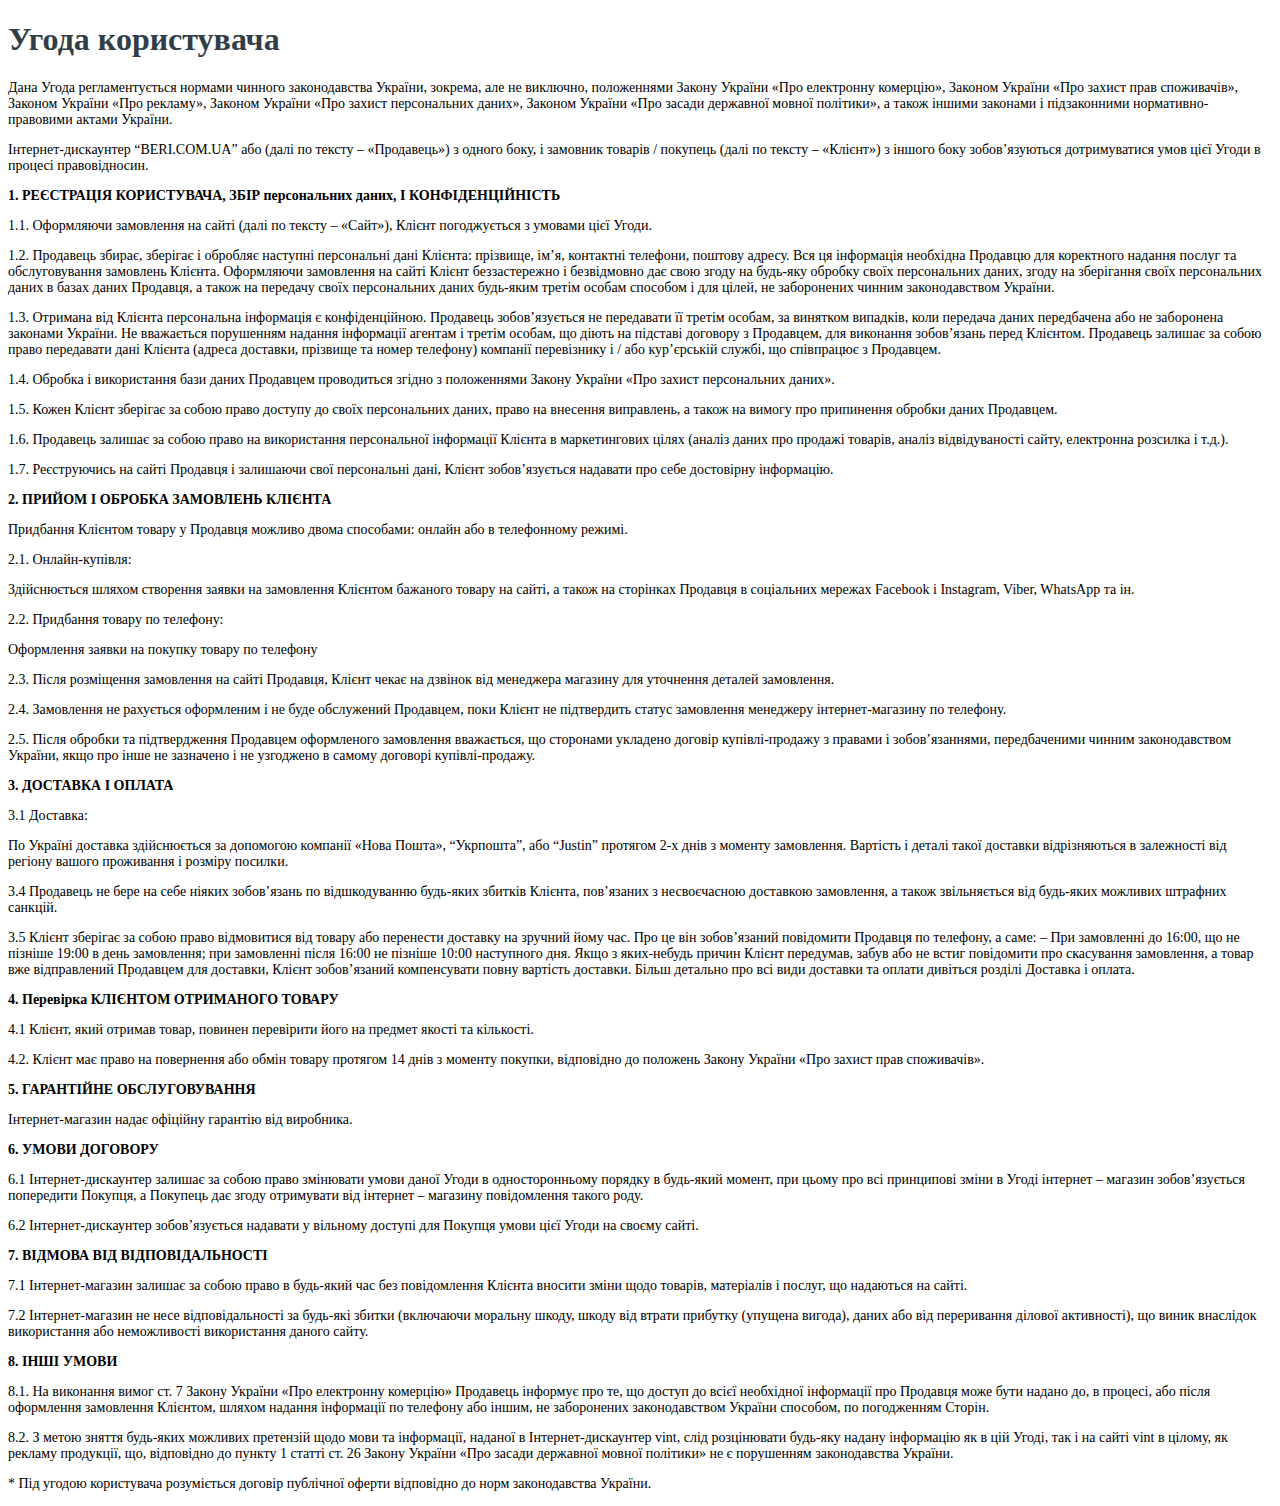
<file: agreement.html>
<!DOCTYPE html>
<html>
<head>
    <meta charset="utf-8">
    <meta http-equiv="X-UA-Compatible" content="IE=edge">
    <meta name="viewport" content="width=device-width, initial-scale=1">
    <title>Угода користувача</title>
    <!-- <link rel="stylesheet" href="https://maxcdn.bootstrapcdn.com/bootstrap/3.3.5/css/bootstrap.min.css"> -->
		<link
      rel="stylesheet"
      href="https://cdnjs.cloudflare.com/ajax/libs/bootstrap/5.3.2/css/bootstrap.min.css"
      integrity="sha512-b2QcS5SsA8tZodcDtGRELiGv5SaKSk1vDHDaQRda0htPYWZ6046lr3kJ5bAAQdpV2mmA/4v0wQF9MyU6/pDIAg=="
      crossorigin="anonymous"
      referrerpolicy="no-referrer"
    />
    <style>
        h1 {
            color: #313E47;
        }
    </style>
</head>
<body>
    <div class="container">
        <div class="page-header">
            <h1 class="text-center">Угода користувача</h1>
        </div>
        <div class="row">
            <div class="col-xs-12" style="font-size: 14px;">
<div>
<p>Дана Угода регламентується нормами чинного законодавства України, зокрема, але не виключно, положеннями Закону України «Про електронну комерцію», Законом України «Про захист прав споживачів», Законом України «Про рекламу», Законом України «Про захист персональних даних», Законом України «Про засади державної мовної політики», а також іншими законами і підзаконними нормативно-правовими актами України.</p>
<div>
<p>Інтернет-дискаунтер “BERI.COM.UA” або (далі по тексту – «Продавець») з одного боку, і замовник товарів / покупець (далі по тексту – «Клієнт») з іншого боку зобов’язуються дотримуватися умов цієї Угоди в процесі правовідносин.</p>
<div>
<p><b>1. РЕЄСТРАЦІЯ КОРИСТУВАЧА, ЗБІР персональних даних, І КОНФІДЕНЦІЙНІСТЬ</b></p>
<div>
<p>1.1. Оформляючи замовлення на сайті (далі по тексту – «Сайт»), Клієнт погоджується з умовами цієї Угоди.</p>
<div>
<p>1.2. Продавець збирає, зберігає і обробляє наступні персональні дані Клієнта: прізвище, ім’я, контактні телефони, поштову адресу. Вся ця інформація необхідна Продавцю для коректного надання послуг та обслуговування замовлень Клієнта. Оформляючи замовлення на сайті Клієнт беззастережно і безвідмовно дає свою згоду на будь-яку обробку своїх персональних даних, згоду на зберігання своїх персональних даних в базах даних Продавця, а також на передачу своїх персональних даних будь-яким третім особам способом і для цілей, не заборонених чинним законодавством України.</p>
<div>
<p>1.3. Отримана від Клієнта персональна інформація є конфіденційною. Продавець зобов’язується не передавати її третім особам, за винятком випадків, коли передача даних передбачена або не заборонена законами України. Не вважається порушенням надання інформації агентам і третім особам, що діють на підставі договору з Продавцем, для виконання зобов’язань перед Клієнтом. Продавець залишає за собою право передавати дані Клієнта (адреса доставки, прізвище та номер телефону) компанії перевізнику і / або кур’єрській службі, що співпрацює з Продавцем.</p>
<div>
<p>1.4. Обробка і використання бази даних Продавцем проводиться згідно з положеннями Закону України «Про захист персональних даних».</p>
<div>
<p>1.5. Кожен Клієнт зберігає за собою право доступу до своїх персональних даних, право на внесення виправлень, а також на вимогу про припинення обробки даних Продавцем.</p>
<div>
<p>1.6. Продавець залишає за собою право на використання персональної інформації Клієнта в маркетингових цілях (аналіз даних про продажі товарів, аналіз відвідуваності сайту, електронна розсилка і т.д.).</p>
<div>
<p>1.7. Реєструючись на сайті Продавця і залишаючи свої персональні дані, Клієнт зобов’язується надавати про себе достовірну інформацію.</p>
<div>
<p><b>2. ПРИЙОМ І ОБРОБКА ЗАМОВЛЕНЬ КЛІЄНТА</b></p>
<div>
<p>Придбання Клієнтом товару у Продавця можливо двома способами: онлайн або в телефонному режимі.</p>
<div>
<p>2.1. Онлайн-купівля:</p>
<p>Здійснюється шляхом створення заявки на замовлення Клієнтом бажаного товару на сайті, а також на сторінках Продавця в соціальних мережах Facebook і Instagram, Viber, WhatsApp та ін.</p>
<div>
<p>2.2. Придбання товару по телефону:</p>
<p>Оформлення заявки на покупку товару по телефону</p>
<div>
<div>
<p>2.3. Після розміщення замовлення на сайті Продавця, Клієнт чекає на дзвінок від менеджера магазину для уточнення деталей замовлення.</p>
<div>
<p>2.4. Замовлення не рахується оформленим і не буде обслужений Продавцем, поки Клієнт не підтвердить статус замовлення менеджеру інтернет-магазину по телефону.</p>
<div>
<p>2.5. Після обробки та підтвердження Продавцем оформленого замовлення вважається, що сторонами укладено договір купівлі-продажу з правами і зобов’язаннями, передбаченими чинним законодавством України, якщо про інше не зазначено і не узгоджено в самому договорі купівлі-продажу.</p>
<div>
<p><b>3. ДОСТАВКА І ОПЛАТА</b></p>
<div>
<div>
<div>
<p>3.1 Доставка:</p>
<p>По Україні доставка здійснюється за допомогою компанії «Нова Пошта», “Укрпошта”, або “Justin” протягом 2-х днів з моменту замовлення. Вартість і деталі такої доставки відрізняються в залежності від регіону вашого проживання і розміру посилки.</p>
<div>
<p>3.4 Продавець не бере на себе ніяких зобов’язань по відшкодуванню будь-яких збитків Клієнта, пов’язаних з несвоєчасною доставкою замовлення, а також звільняється від будь-яких можливих штрафних санкцій.</p>
<div>
<p>3.5 Клієнт зберігає за собою право відмовитися від товару або перенести доставку на зручний йому час. Про це він зобов’язаний повідомити Продавця по телефону, а саме: – При замовленні до 16:00, що не пізніше 19:00 в день замовлення; при замовленні після 16:00 не пізніше 10:00 наступного дня. Якщо з яких-небудь причин Клієнт передумав, забув або не встиг повідомити про скасування замовлення, а товар вже відправлений Продавцем для доставки, Клієнт зобов’язаний компенсувати повну вартість доставки. Більш детально про всі види доставки та оплати дивіться розділі Доставка і оплата.</p>
<div>
<p><b>4. Перевірка КЛІЄНТОМ ОТРИМАНОГО ТОВАРУ</b></p>
<div>
<p>4.1 Клієнт, який отримав товар, повинен перевірити його на предмет якості та кількості.</p>
<div>
<p>4.2. Клієнт має право на повернення або обмін товару протягом 14 днів з моменту покупки, відповідно до положень Закону України «Про захист прав споживачів».</p>
<div>
<p><b>5. ГАРАНТІЙНЕ ОБСЛУГОВУВАННЯ</b></p>
<div>
<p>Інтернет-магазин надає офіційну гарантію від виробника.</p>
<div>
<p><b>6. УМОВИ ДОГОВОРУ</b></p>
<div>
<p>6.1 Інтернет-дискаунтер залишає за собою право змінювати умови даної Угоди в односторонньому порядку в будь-який момент, при цьому про всі принципові зміни в Угоді інтернет – магазин зобов’язується попередити Покупця, а Покупець дає згоду отримувати від інтернет – магазину повідомлення такого роду.</p>
<div>
<p>6.2 Інтернет-дискаунтер зобов’язується надавати у вільному доступі для Покупця умови цієї Угоди на своєму сайті.</p>
<div>
<p><b>7. ВІДМОВА ВІД ВІДПОВІДАЛЬНОСТІ</b></p>
<div>
<p>7.1 Інтернет-магазин залишає за собою право в будь-який час без повідомлення Клієнта вносити зміни щодо товарів, матеріалів і послуг, що надаються на сайті.</p>
<div>
<p>7.2 Інтернет-магазин не несе відповідальності за будь-які збитки (включаючи моральну шкоду, шкоду від втрати прибутку (упущена вигода), даних або від переривання ділової активності), що виник внаслідок використання або неможливості використання даного сайту.</p>
<div>
<p><b>8. ІНШІ УМОВИ</b></p>
<div>
<p>8.1. На виконання вимог ст. 7 Закону України «Про електронну комерцію» Продавець інформує про те, що доступ до всієї необхідної інформації про Продавця може бути надано до, в процесі, або після оформлення замовлення Клієнтом, шляхом надання інформації по телефону або іншим, не заборонених законодавством України способом, по погодженням Сторін.</p>
<div>
<p>8.2. З метою зняття будь-яких можливих претензій щодо мови та інформації, наданої в Інтернет-дискаунтер vint, слід розцінювати будь-яку надану інформацію як в цій Угоді, так і на сайті vint в цілому, як рекламу продукції, що, відповідно до пункту 1 статті ст. 26 Закону України «Про засади державної мовної політики» не є порушенням законодавства України.</p>
<div>
<p>* Під угодою користувача розуміється договір публічної оферти відповідно до норм законодавства України.</p>
            </div>
        </div>
    </div>
</body>
</html>
</file>
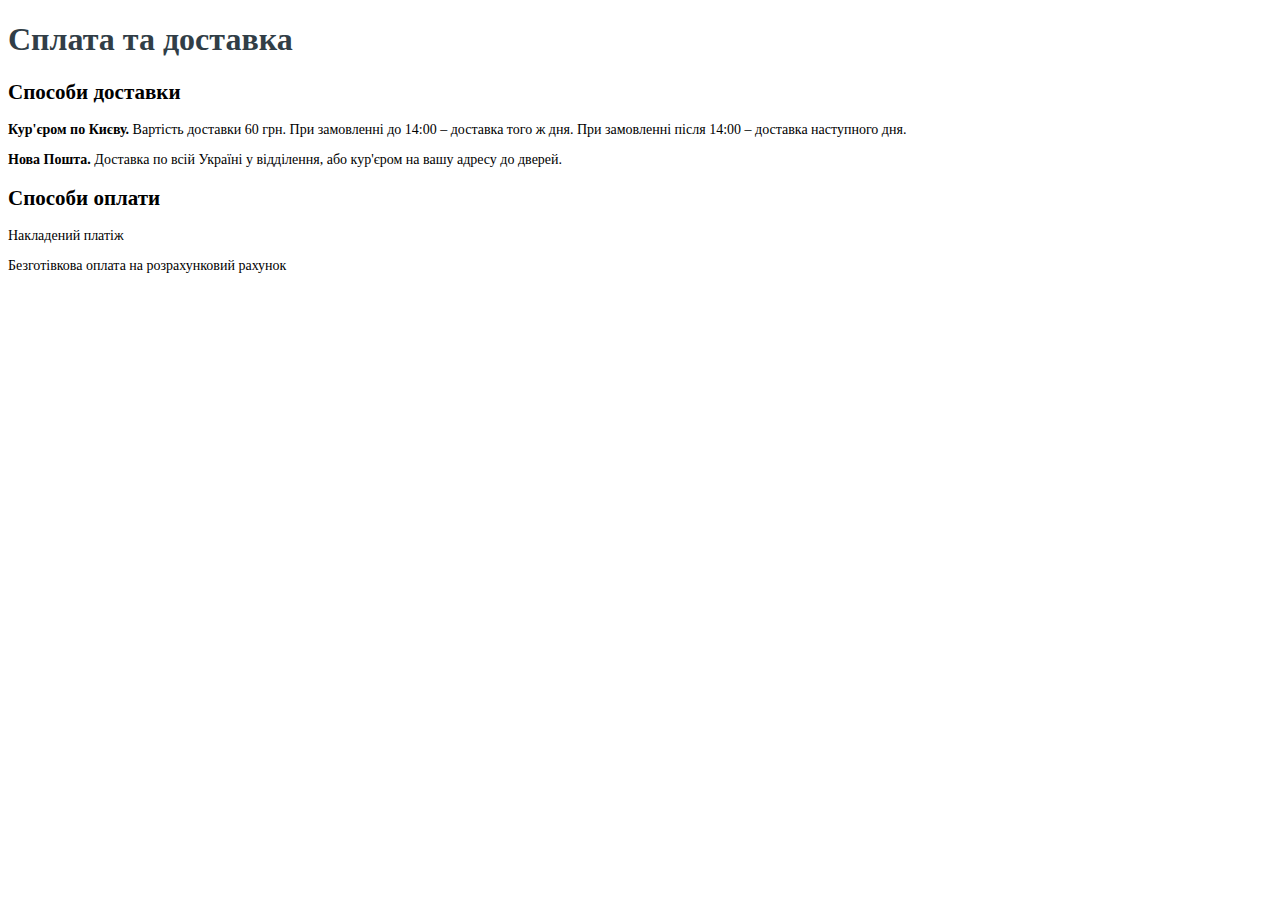
<file: delivery.html>
<!DOCTYPE html>
<html>
  <head>
    <meta charset="utf-8" />
    <meta http-equiv="X-UA-Compatible" content="IE=edge" />
    <meta name="viewport" content="width=device-width, initial-scale=1" />
    <title>Сплата та доставка</title>
    <!-- <link rel="stylesheet" href="https://maxcdn.bootstrapcdn.com/bootstrap/3.3.5/css/bootstrap.min.css"> -->
    <link
      rel="stylesheet"
      href="https://cdnjs.cloudflare.com/ajax/libs/bootstrap/5.3.2/css/bootstrap.min.css"
      integrity="sha512-b2QcS5SsA8tZodcDtGRELiGv5SaKSk1vDHDaQRda0htPYWZ6046lr3kJ5bAAQdpV2mmA/4v0wQF9MyU6/pDIAg=="
      crossorigin="anonymous"
      referrerpolicy="no-referrer"
    />
    <style>
      h1 {
        color: #313e47;
      }
    </style>
  </head>
  <body>
    <div class="container">
      <div class="page-header">
        <h1 class="text-center">Сплата та доставка</h1>
      </div>
      <div class="row">
        <div class="col-xs-12" style="font-size: 14px">
          <h2>Способи доставки</h2>
          <p>
            <b>Кур'єром по Києву.</b> Вартість доставки 60 грн. При замовленні
            до 14:00 – доставка того ж дня. При замовленні після 14:00 –
            доставка наступного дня.
          </p>
          <p>
            <b>Нова Пошта.</b> Доставка по всій Україні у відділення, або
            кур'єром на вашу адресу до дверей.
          </p>
          <h2>Способи оплати</h2>
          <p>Накладений платіж</p>
          <p>Безготівкова оплата на розрахунковий рахунок</p>
        </div>
      </div>
    </div>
  </body>
</html>
</file>
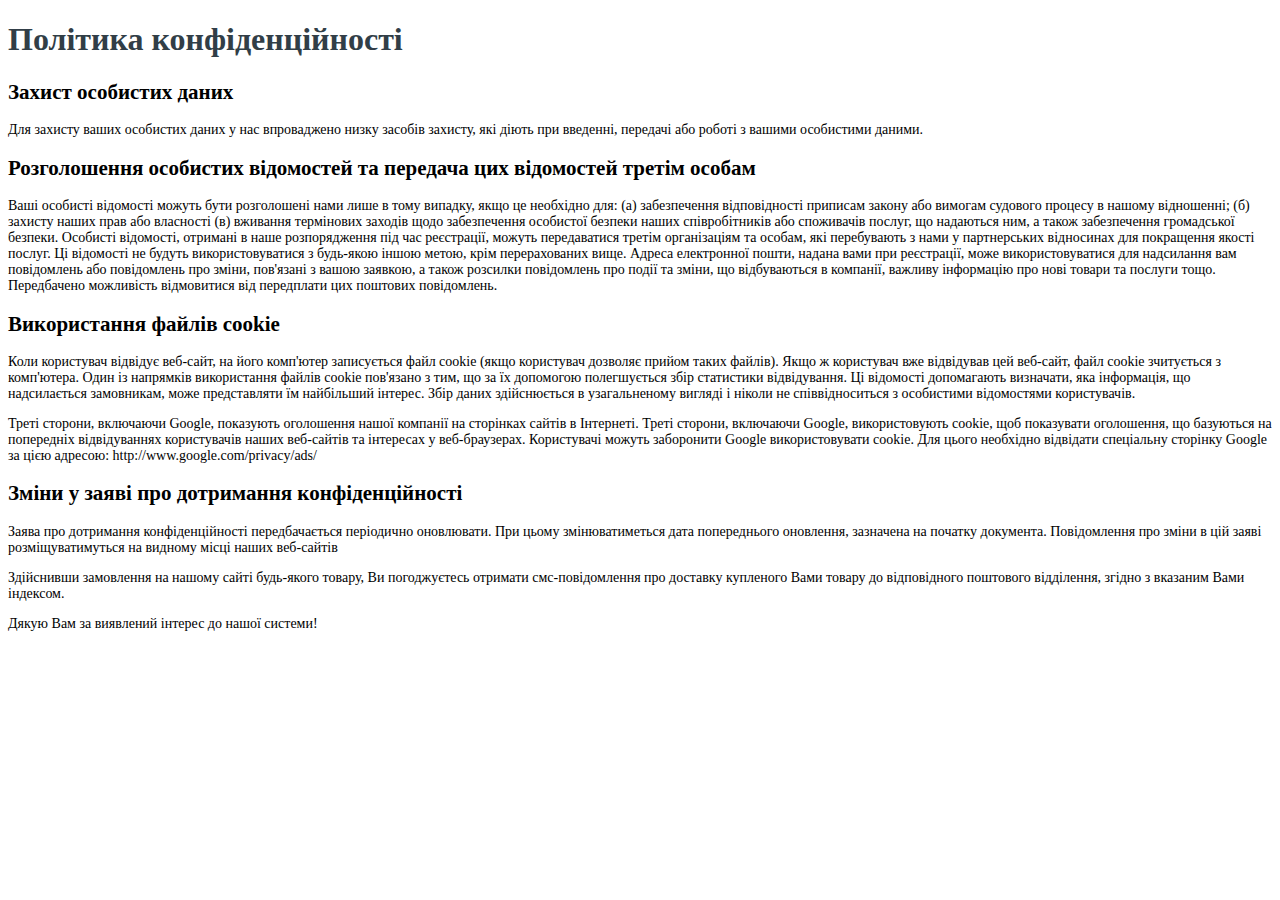
<file: politics.html>
<!DOCTYPE html>
<html>
  <head>
    <meta charset="utf-8" />
    <meta http-equiv="X-UA-Compatible" content="IE=edge" />
    <meta name="viewport" content="width=device-width, initial-scale=1" />
    <title>Політика конфіденційності</title>
    <!-- <link rel="stylesheet" href="https://maxcdn.bootstrapcdn.com/bootstrap/3.3.5/css/bootstrap.min.css"> -->
    <link
      rel="stylesheet"
      href="https://cdnjs.cloudflare.com/ajax/libs/bootstrap/5.3.2/css/bootstrap.min.css"
      integrity="sha512-b2QcS5SsA8tZodcDtGRELiGv5SaKSk1vDHDaQRda0htPYWZ6046lr3kJ5bAAQdpV2mmA/4v0wQF9MyU6/pDIAg=="
      crossorigin="anonymous"
      referrerpolicy="no-referrer"
    />
    <style>
      h1 {
        color: #313e47;
      }
    </style>
  </head>
  <body>
    <div class="container">
      <div class="page-header">
        <h1 class="text-center">Політика конфіденційності</h1>
      </div>
      <div class="row">
        <div class="col-xs-12" style="font-size: 14px">
          <h2>Захист особистих даних</h2>
          <p>
            Для захисту ваших особистих даних у нас впроваджено низку засобів
            захисту, які діють при введенні, передачі або роботі з вашими
            особистими даними.
          </p>

          <h2>
            Розголошення особистих відомостей та передача цих відомостей третім
            особам
          </h2>
          <p>
            Ваші особисті відомості можуть бути розголошені нами лише в тому
            випадку, якщо це необхідно для: (а) забезпечення відповідності
            приписам закону або вимогам судового процесу в нашому відношенні;
            (б) захисту наших прав або власності (в) вживання термінових заходів
            щодо забезпечення особистої безпеки наших співробітників або
            споживачів послуг, що надаються ним, а також забезпечення
            громадської безпеки. Особисті відомості, отримані в наше
            розпорядження під час реєстрації, можуть передаватися третім
            організаціям та особам, які перебувають з нами у партнерських
            відносинах для покращення якості послуг. Ці відомості не будуть
            використовуватися з будь-якою іншою метою, крім перерахованих вище.
            Адреса електронної пошти, надана вами при реєстрації, може
            використовуватися для надсилання вам повідомлень або повідомлень про
            зміни, пов'язані з вашою заявкою, а також розсилки повідомлень про
            події та зміни, що відбуваються в компанії, важливу інформацію про
            нові товари та послуги тощо. Передбачено можливість відмовитися від
            передплати цих поштових повідомлень.
          </p>

          <h2>Використання файлів cookie</h2>
          <p>
            Коли користувач відвідує веб-сайт, на його комп'ютер записується
            файл cookie (якщо користувач дозволяє прийом таких файлів). Якщо ж
            користувач вже відвідував цей веб-сайт, файл cookie зчитується з
            комп'ютера. Один із напрямків використання файлів cookie пов'язано з
            тим, що за їх допомогою полегшується збір статистики відвідування.
            Ці відомості допомагають визначати, яка інформація, що надсилається
            замовникам, може представляти їм найбільший інтерес. Збір даних
            здійснюється в узагальненому вигляді і ніколи не співвідноситься з
            особистими відомостями користувачів.
          </p>
          <p>
            Треті сторони, включаючи Google, показують оголошення нашої компанії
            на сторінках сайтів в Інтернеті. Треті сторони, включаючи Google,
            використовують cookie, щоб показувати оголошення, що базуються на
            попередніх відвідуваннях користувачів наших веб-сайтів та інтересах
            у веб-браузерах. Користувачі можуть заборонити Google
            використовувати cookie. Для цього необхідно відвідати спеціальну
            сторінку Google за цією адресою: http://www.google.com/privacy/ads/
          </p>

          <h2>Зміни у заяві про дотримання конфіденційності</h2>
          <p>
            Заява про дотримання конфіденційності передбачається періодично
            оновлювати. При цьому змінюватиметься дата попереднього оновлення,
            зазначена на початку документа. Повідомлення про зміни в цій заяві
            розміщуватимуться на видному місці наших веб-сайтів
          </p>
          <p>
            Здійснивши замовлення на нашому сайті будь-якого товару, Ви
            погоджуєтесь отримати смс-повідомлення про доставку купленого Вами
            товару до відповідного поштового відділення, згідно з вказаним Вами
            індексом.
          </p>
          <p class="s1">Дякую Вам за виявлений інтерес до нашої системи!</p>
        </div>
      </div>
    </div>
  </body>
</html>
</file>
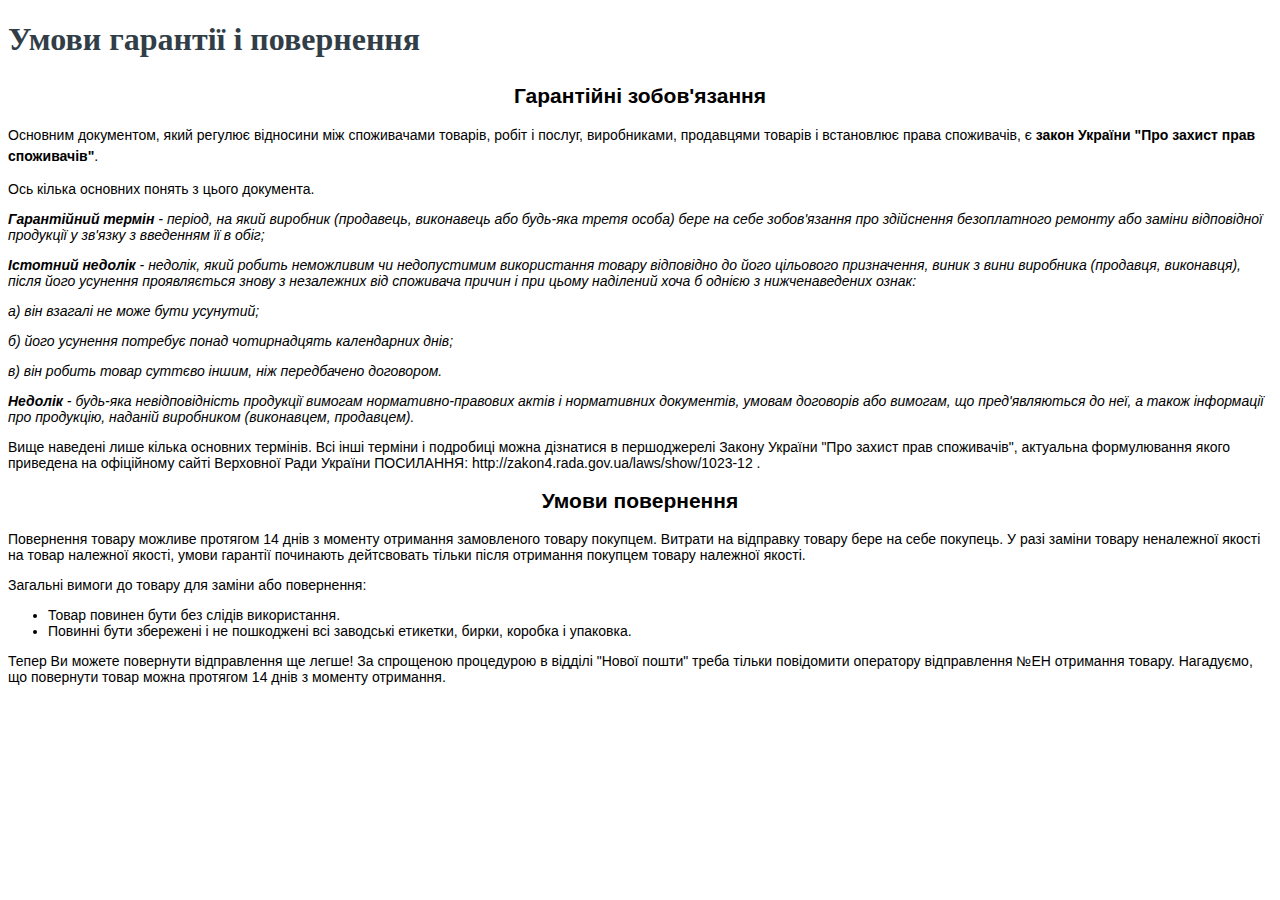
<file: warranty.html>
<!DOCTYPE html>
<html>
<head>
    <meta charset="utf-8">
    <meta http-equiv="X-UA-Compatible" content="IE=edge">
    <meta name="viewport" content="width=device-width, initial-scale=1">
    <title>Умови гарантії і повернення</title>
    <!-- <link rel="stylesheet" href="https://maxcdn.bootstrapcdn.com/bootstrap/3.3.5/css/bootstrap.min.css"> -->
		<link
      rel="stylesheet"
      href="https://cdnjs.cloudflare.com/ajax/libs/bootstrap/5.3.2/css/bootstrap.min.css"
      integrity="sha512-b2QcS5SsA8tZodcDtGRELiGv5SaKSk1vDHDaQRda0htPYWZ6046lr3kJ5bAAQdpV2mmA/4v0wQF9MyU6/pDIAg=="
      crossorigin="anonymous"
      referrerpolicy="no-referrer"
    />
    <style>
        h1 {
            color: #313E47;
        }
    </style>
</head>
<body>
    <div class="container">
        <div class="page-header">
            <h1 class="text-center">Умови гарантії і повернення</h1>
        </div>
        <div class="row">
            <div class="col-xs-12" style="font-size: 14px;">
<div>

   

   <p style="font-family: Verdana, Arial, Helvetica, sans-serif; font-size: 14px; text-align: center;"><strong class="heading" style="font-family: Geneva, Arial, Helvetica, sans-serif; font-size: 1.5em; line-height: 1.5em;">Гарантійні зобов'язання</strong></p>
<p id="[object]" class="justifyfull" style="font-family: Verdana, Arial, Helvetica, sans-serif; font-size: 14px;"><span style="line-height: 1.5em;">Основним документом, який регулює відносини між споживачами товарів, робіт і послуг, виробниками, продавцями товарів і встановлює права споживачів, є </span><strong>закон України</strong><strong style="line-height: 1.5em;"> "Про захист прав споживачів"</strong>. </p>
<p id="[object]" class="justifyfull" style="font-family: Verdana, Arial, Helvetica, sans-serif; font-size: 14px;">Ось кілька основних понять з цього документа.</p>
<p id="[object]" class="justifyfull" style="font-family: Verdana, Arial, Helvetica, sans-serif; font-size: 14px;"><strong><em>Гарантійний термін</em></strong><em id="[object]"> - період, на який виробник (продавець, виконавець або будь-яка третя особа) бере на себе зобов'язання про здійснення безоплатного ремонту або заміни відповідної продукції у зв'язку з введенням її в обіг;</em></p>
<p class="justifyfull" style="font-family: Verdana, Arial, Helvetica, sans-serif; font-size: 14px;"><strong><em>Істотний недолік</em></strong><em> - недолік, який робить неможливим чи недопустимим використання товару відповідно до його цільового призначення, виник з вини виробника (продавця, виконавця), після його усунення проявляється знову з незалежних від споживача причин і при цьому наділений хоча б однією з нижченаведених ознак:</em></p>
<p class="justifyfull" style="font-family: Verdana, Arial, Helvetica, sans-serif; font-size: 14px;"><em>а) він взагалі не може бути усунутий;</em></p>
<p class="justifyfull" style="font-family: Verdana, Arial, Helvetica, sans-serif; font-size: 14px;"><em>б) його усунення потребує понад чотирнадцять календарних днів;</em></p>
<p class="justifyfull" style="font-family: Verdana, Arial, Helvetica, sans-serif; font-size: 14px;"><em>в) він робить товар суттєво іншим, ніж передбачено договором.</em></p>
<p class="justifyfull" style="font-family: Verdana, Arial, Helvetica, sans-serif; font-size: 14px;"><strong><em>Недолік</em></strong><em> - будь-яка невідповідність продукції вимогам нормативно-правових актів і нормативних документів, умовам договорів або вимогам, що пред'являються до неї, а також інформації про продукцію, наданій виробником (виконавцем, продавцем).</em></p>
<p class="justifyfull" style="font-family: Verdana, Arial, Helvetica, sans-serif; font-size: 14px;">Вище наведені лише кілька основних термінів. Всі інші терміни і подробиці можна дізнатися в першоджерелі Закону України "Про захист прав споживачів", актуальна формулювання якого приведена на офіційному сайті Верховної Ради України ПОСИЛАННЯ: http://zakon4.rada.gov.ua/laws/show/1023-12 .</p>



<p style="text-align: center;"><strong><span style="font-family: Verdana, Arial, Helvetica, sans-serif;"><span style="font-family: Geneva, Arial, Helvetica, sans-serif; font-size: 1.5em; line-height: 1.5em;">Умови повернення</span></span></strong></p>
<p class="justifyfull" style="font-family: Verdana, Arial, Helvetica, sans-serif; font-size: 14px;">Повернення товару можливе протягом 14 днів з моменту отримання замовленого товару покупцем. Витрати на відправку товару бере на себе покупець. У разі заміни товару неналежної якості на товар належної якості, умови гарантії починають дейтсвовать тільки після отримання покупцем товару належної якості.</p>
<p class="justifyfull" style="font-family: Verdana, Arial, Helvetica, sans-serif; font-size: 14px;">Загальні вимоги до товару для заміни або повернення: </p>
<ul style="font-family: Verdana, Arial, Helvetica, sans-serif; font-size: 14px;">
<li style="font-family: Verdana, Arial, Helvetica, sans-serif; font-size: 14px;"><span style="font-family: Verdana, Arial, Helvetica, sans-serif;"><span style="font-size: 14px;">Товар повинен бути без слідів використання.</span></span></li>
<li style="font-family: Verdana, Arial, Helvetica, sans-serif; font-size: 14px;"><span style="font-family: Verdana, Arial, Helvetica, sans-serif;"><span style="font-size: 14px;">Повинні бути збережені і не пошкоджені всі заводські етикетки, бирки, коробка і упаковка.</span></span></li>
</ul>
<p style="font-family: Verdana, Arial, Helvetica, sans-serif; font-size: 14px;"><span style="font-family: Verdana, Arial, Helvetica, sans-serif;"><span style="font-size: 14px;">Тепер Ви можете повернути відправлення ще легше! За спрощеною процедурою в відділі "Нової пошти" треба тільки повідомити оператору відправлення №ЕН отримання товару. Нагадуємо, що повернути товар можна протягом 14 днів з моменту отримання.</span></span></p>
<p class="justifyfull" style="font-family: Verdana, Arial, Helvetica, sans-serif; font-size: 14px;"> </p>


            </div>
        </div>
    </div>
</body>
</html>
</file>
